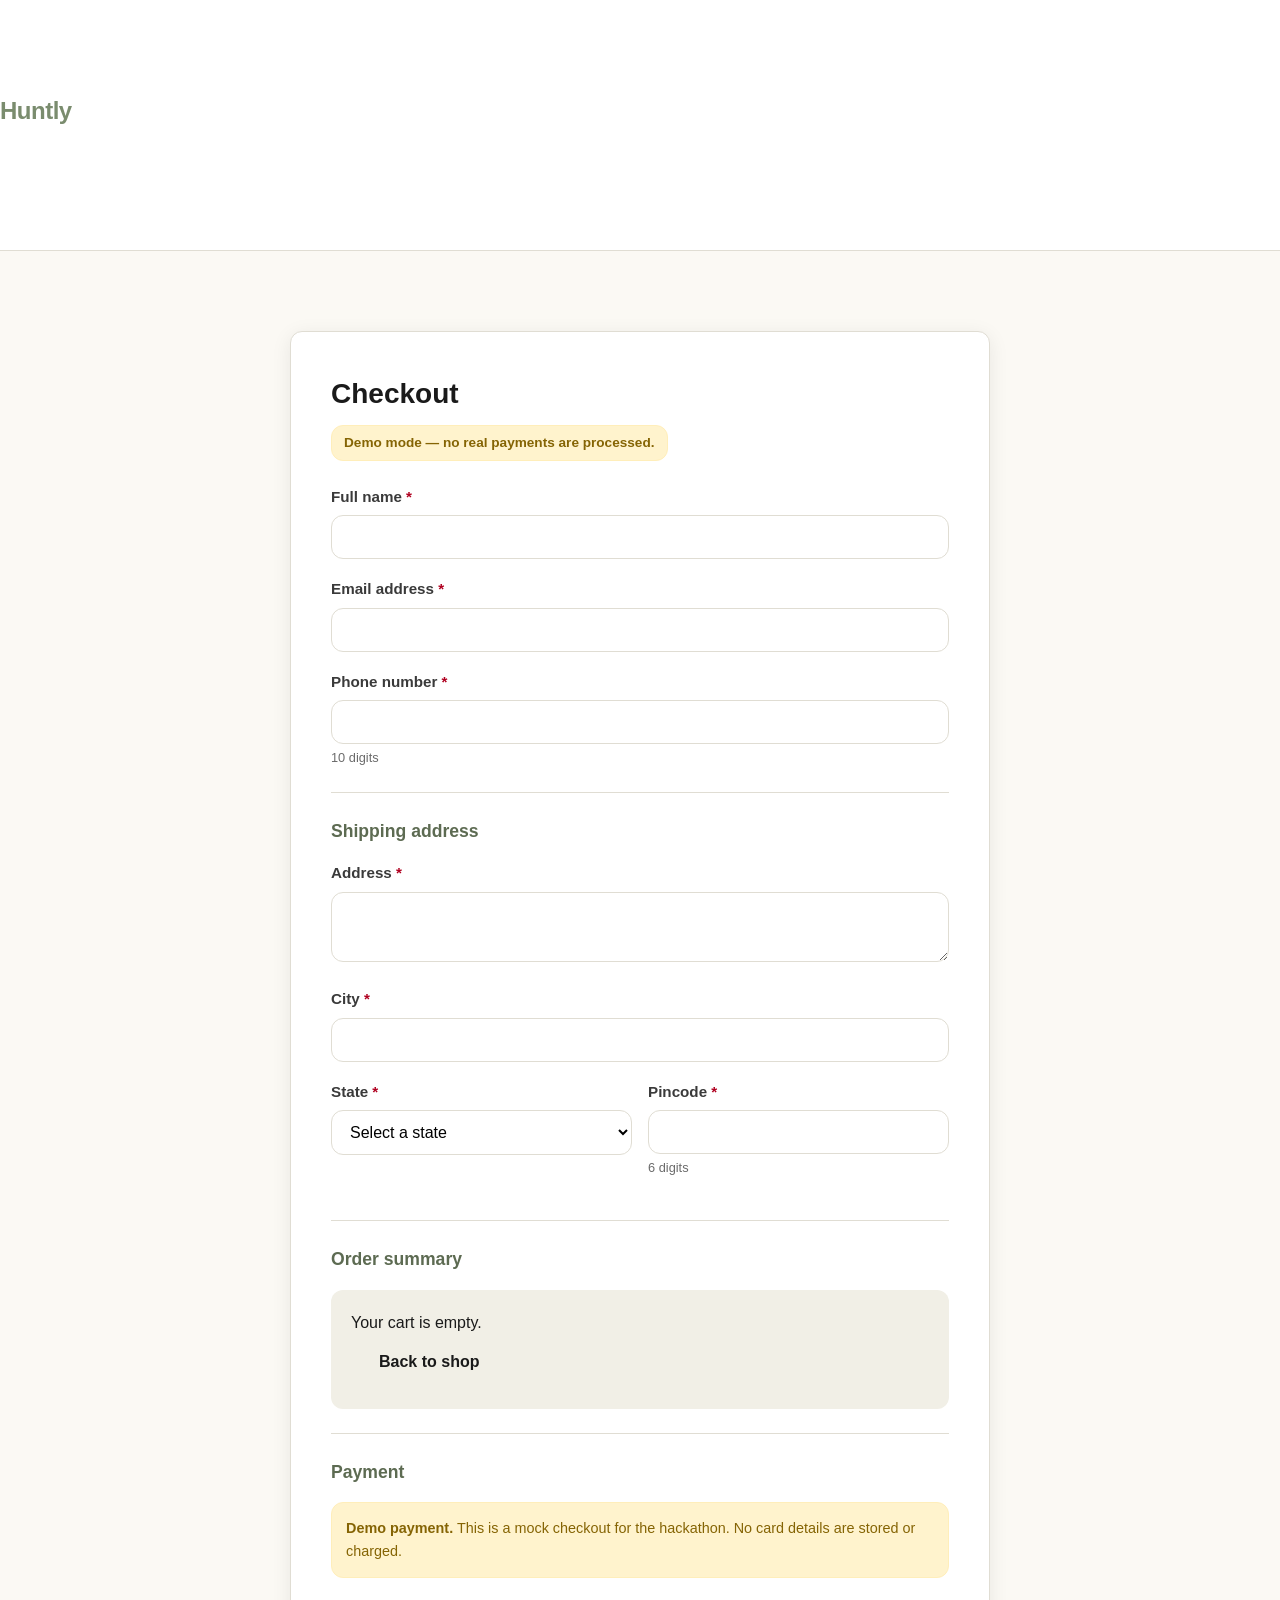
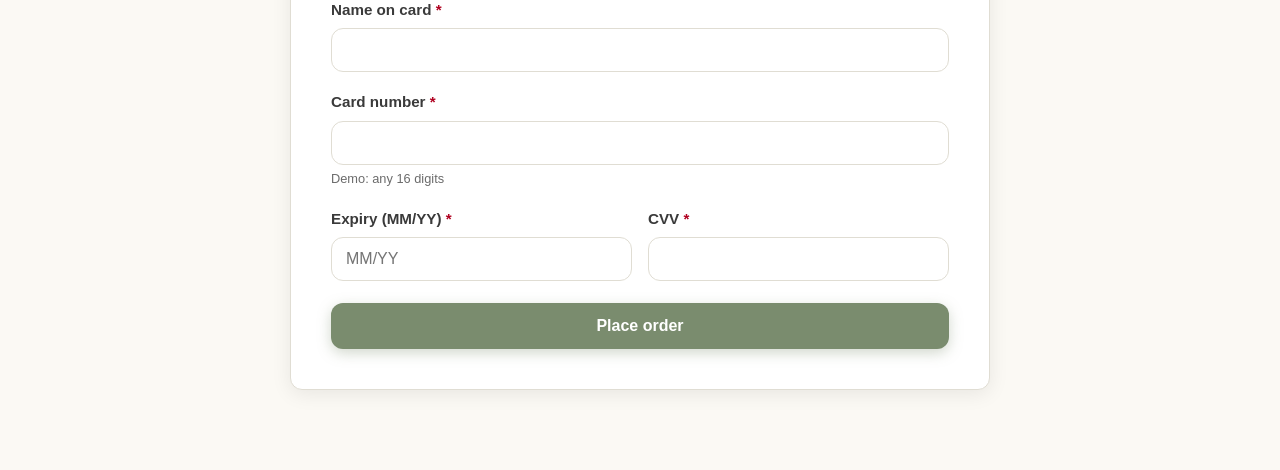
<file: checkout.html>
<!DOCTYPE html>
<html lang="en">
<head>
  <meta charset="UTF-8">
  <meta name="viewport" content="width=device-width, initial-scale=1.0">
  <title>Checkout — Huntly</title>
  <link rel="stylesheet" href="style.css">
</head>
<body>
  <header class="hero checkout-header">
    <nav class="nav">
      <a href="index.html" class="logo">Huntly</a>
    </nav>
  </header>

  <section class="section checkout">
    <div class="container">
      <div class="checkout-inner">
        <div class="checkout-form">
          <h2>Checkout</h2>
          <p class="demo-badge">Demo mode — no real payments are processed.</p>
          <form id="checkout-form" novalidate>
            <div class="form-group">
              <label for="contact-name">Full name <span class="required">*</span></label>
              <input type="text" id="contact-name" name="contact-name" required>
              <span class="field-error" id="error-contact-name"></span>
            </div>

            <div class="form-group">
              <label for="contact-email">Email address <span class="required">*</span></label>
              <input type="email" id="contact-email" name="contact-email" required>
              <span class="field-error" id="error-contact-email"></span>
            </div>

            <div class="form-group">
              <label for="contact-phone">Phone number <span class="required">*</span></label>
              <input type="tel" id="contact-phone" name="contact-phone" inputmode="tel" maxlength="10" required>
              <span class="field-error" id="error-contact-phone"></span>
              <span class="field-hint">10 digits</span>
            </div>

            <hr class="section-divider">

            <h3 class="address-title">Shipping address</h3>

            <div class="form-group">
              <label for="ship-address">Address <span class="required">*</span></label>
              <textarea id="ship-address" name="ship-address" rows="2" required></textarea>
              <span class="field-error" id="error-ship-address"></span>
            </div>

            <div class="form-group">
              <label for="ship-city">City <span class="required">*</span></label>
              <input type="text" id="ship-city" name="ship-city" required>
              <span class="field-error" id="error-ship-city"></span>
            </div>

            <div class="form-row">
              <div class="form-group">
                <label for="ship-state">State <span class="required">*</span></label>
                <select id="ship-state" name="ship-state" required>
                  <option value="">Select a state</option>
                  <option>Andhra Pradesh</option>
                  <option>Arunachal Pradesh</option>
                  <option>Assam</option>
                  <option>Bihar</option>
                  <option>Chhattisgarh</option>
                  <option>Goa</option>
                  <option>Gujarat</option>
                  <option>Haryana</option>
                  <option>Himachal Pradesh</option>
                  <option>Jharkhand</option>
                  <option>Karnataka</option>
                  <option>Kerala</option>
                  <option>Madhya Pradesh</option>
                  <option>Maharashtra</option>
                  <option>Manipur</option>
                  <option>Meghalaya</option>
                  <option>Mizoram</option>
                  <option>Nagaland</option>
                  <option>Odisha</option>
                  <option>Punjab</option>
                  <option>Rajasthan</option>
                  <option>Sikkim</option>
                  <option>Tamil Nadu</option>
                  <option>Telangana</option>
                  <option>Tripura</option>
                  <option>Uttar Pradesh</option>
                  <option>Uttarakhand</option>
                  <option>West Bengal</option>
                  <option>Delhi</option>
                  <option>Puducherry</option>
                  <option>Chandigarh</option>
                  <option>Jammu &amp; Kashmir</option>
                  <option>Ladakh</option>
                  <option>Lakshadweep</option>
                  <option>Andaman &amp; Nicobar</option>
                  <option>Dadra &amp; Nagar Haveli</option>
                  <option>Daman &amp; Diu</option>
                </select>
                <span class="field-error" id="error-ship-state"></span>
              </div>

              <div class="form-group">
                <label for="ship-pincode">Pincode <span class="required">*</span></label>
                <input type="text" id="ship-pincode" name="ship-pincode" inputmode="numeric" maxlength="6" required>
                <span class="field-error" id="error-ship-pincode"></span>
                <span class="field-hint">6 digits</span>
              </div>
            </div>

            <hr class="section-divider">

            <h3 class="address-title">Order summary</h3>
            <div class="order-summary" id="checkout-summary">
              <!-- populated by JS -->
            </div>

            <hr class="section-divider">

            <h3 class="address-title">Payment</h3>
            <div class="demo-notice">
              <strong>Demo payment.</strong> This is a mock checkout for the hackathon. No card details are stored or charged.
            </div>
            <div class="form-group">
              <label for="pay-cardname">Name on card <span class="required">*</span></label>
              <input type="text" id="pay-cardname" name="pay-cardname" required>
              <span class="field-error" id="error-pay-cardname"></span>
            </div>
            <div class="form-group">
              <label for="pay-cardnumber">Card number <span class="required">*</span></label>
              <input type="text" id="pay-cardnumber" name="pay-cardnumber" inputmode="numeric" maxlength="16" required>
              <span class="field-error" id="error-pay-cardnumber"></span>
              <span class="field-hint">Demo: any 16 digits</span>
            </div>
            <div class="form-row">
              <div class="form-group">
                <label for="pay-expiry">Expiry (MM/YY) <span class="required">*</span></label>
                <input type="text" id="pay-expiry" name="pay-expiry" placeholder="MM/YY" required>
                <span class="field-error" id="error-pay-expiry"></span>
              </div>
              <div class="form-group">
                <label for="pay-cvv">CVV <span class="required">*</span></label>
                <input type="text" id="pay-cvv" name="pay-cvv" inputmode="numeric" maxlength="3" required>
                <span class="field-error" id="error-pay-cvv"></span>
              </div>
            </div>

            <button type="submit" class="btn btn-primary btn-block" id="place-order">Place order</button>
          </form>
        </div>
      </div>
    </div>
  </section>

  <script src="script.js"></script>
  <script src="checkout.js"></script>
</body>
</html>
</file>
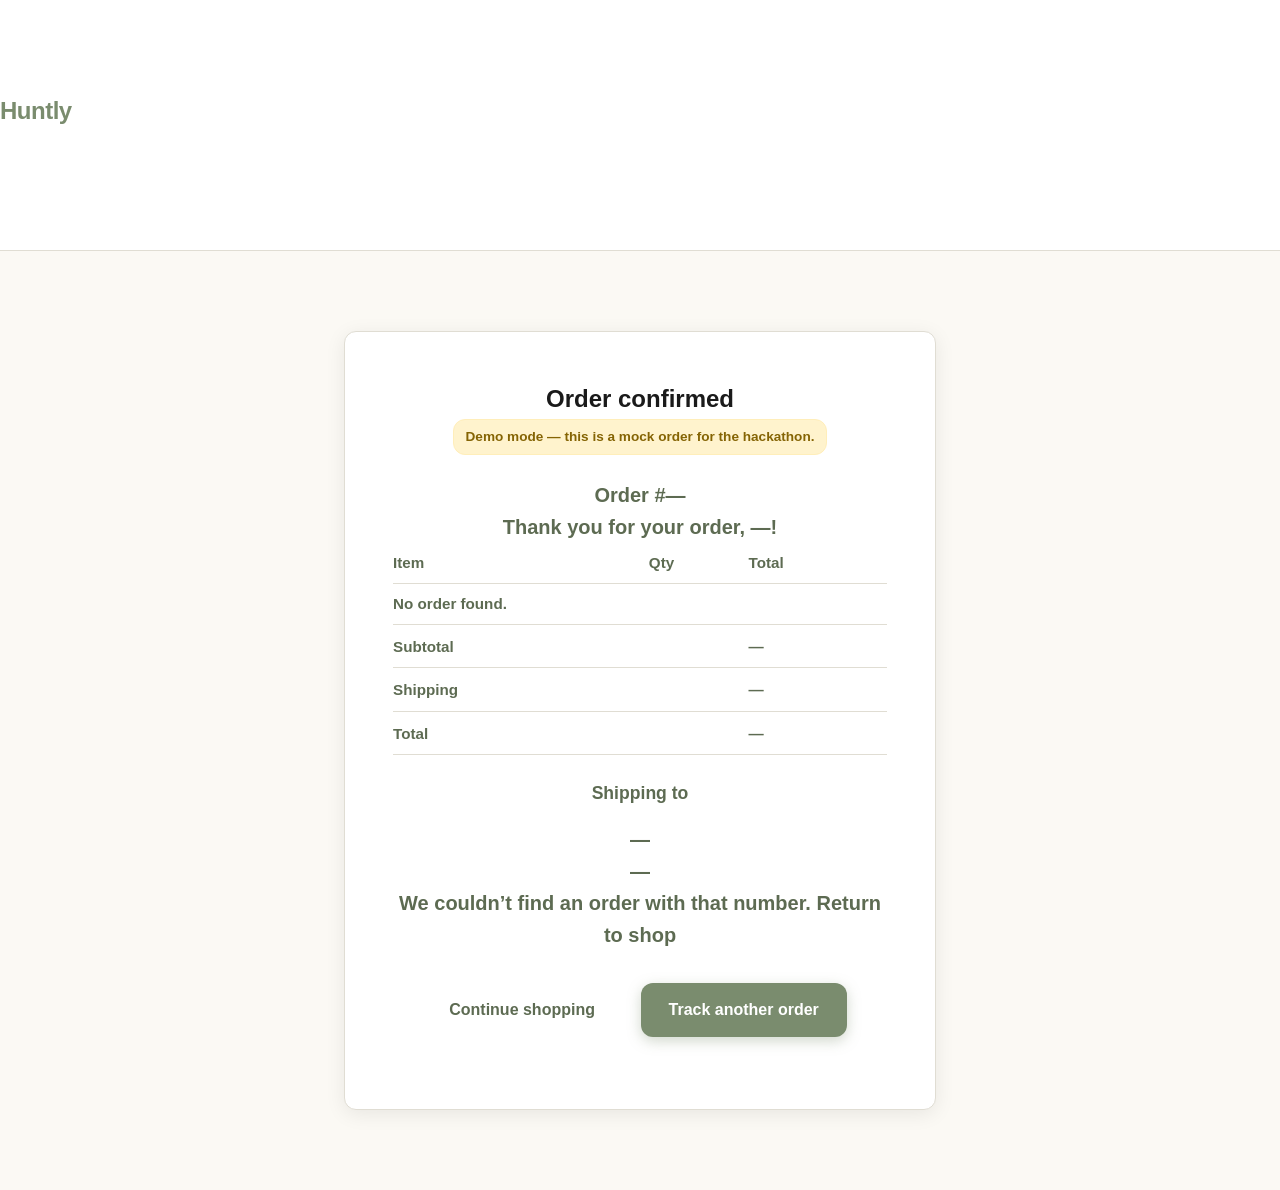
<file: confirmation.html>
<!DOCTYPE html>
<html lang="en">
<head>
  <meta charset="UTF-8">
  <meta name="viewport" content="width=device-width, initial-scale=1.0">
  <title>Order confirmation — Huntly</title>
  <link rel="stylesheet" href="style.css">
</head>
<body>
  <header class="hero checkout-header">
    <nav class="nav">
      <a href="index.html" class="logo">Huntly</a>
    </nav>
  </header>

  <section class="section confirmation">
    <div class="container">
      <div class="confirmation-card">
        <h2>Order confirmed</h2>
        <p class="demo-badge">Demo mode — this is a mock order for the hackathon.</p>
        <div class="confirmation-order">Order #<span id="order-number"></span></p>
        <p>Thank you for your order, <span id="order-name"></span>!</p>

        <table class="summary-table">
          <thead>
            <tr><th>Item</th><th>Qty</th><th>Total</th></tr>
          </thead>
          <tbody id="confirm-items"></tbody>
          <tfoot>
            <tr><td>Subtotal</td><td></td><td id="confirm-subtotal"></td></tr>
            <tr><td>Shipping</td><td></td><td id="confirm-shipping"></td></tr>
            <tr><td><strong>Total</strong></td><td></td><td id="confirm-total"></td></tr>
          </tfoot>
        </table>

        <h3 class="address-title">Shipping to</h3>
        <p id="confirm-address"></p>
        <p id="confirm-city"></p>

        <p id="confirm-delivery"></p>

        <div class="confirmation-actions">
          <a href="index.html" class="btn btn-outline">Continue shopping</a>
          <a href="orders.html" class="btn btn-primary">Track another order</a>
        </div>
      </div>
    </div>
  </section>

  <script src="confirmation.js"></script>
</body>
</html>
</file>
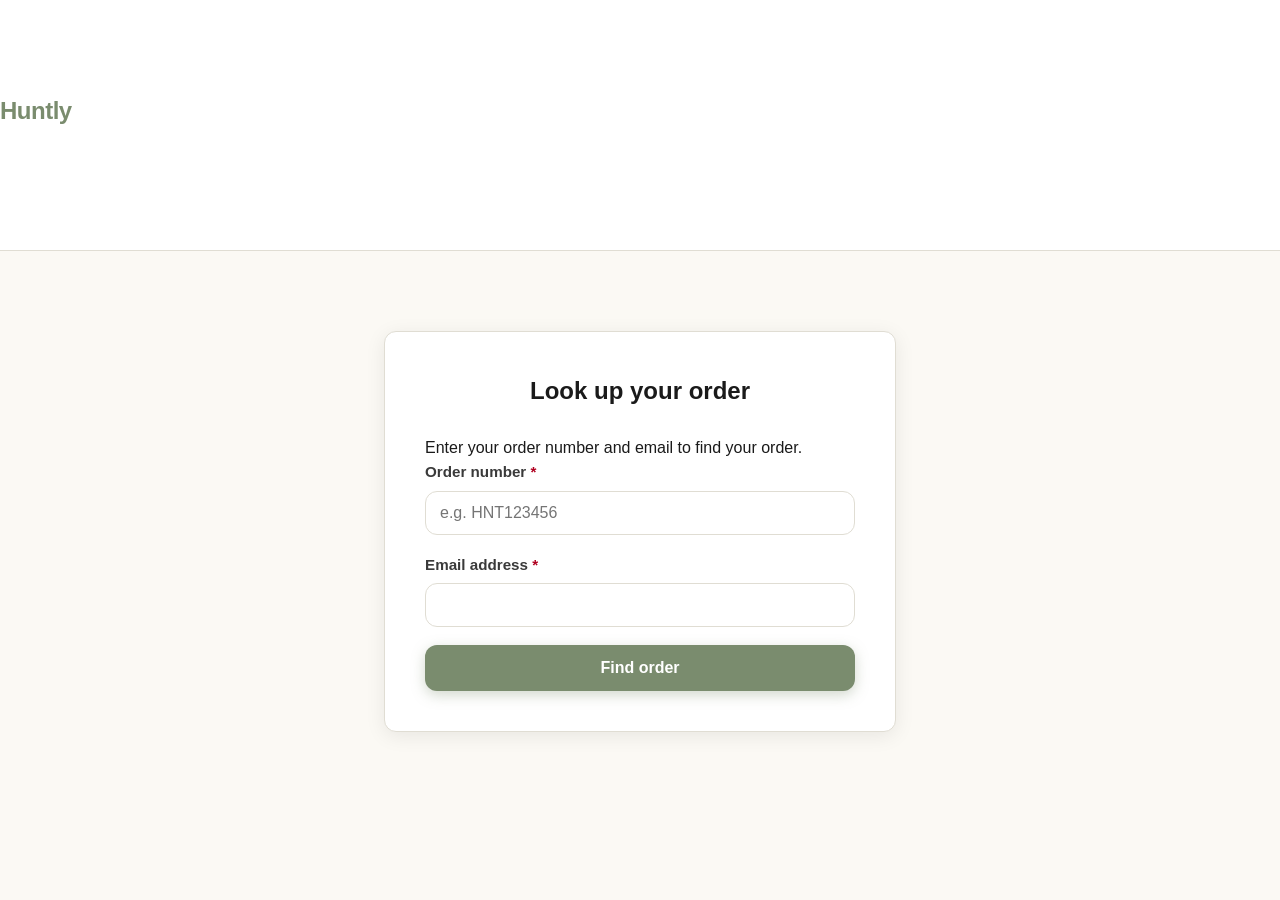
<file: orders.html>
<!DOCTYPE html>
<html lang="en">
<head>
  <meta charset="UTF-8">
  <meta name="viewport" content="width=device-width, initial-scale=1.0">
  <title>Order lookup — Huntly</title>
  <link rel="stylesheet" href="style.css">
</head>
<body>
  <header class="hero checkout-header">
    <nav class="nav">
      <a href="index.html" class="logo">Huntly</a>
    </nav>
  </header>

  <section class="section orders-lookup">
    <div class="container">
      <div class="lookup-card">
        <h2>Look up your order</h2>
        <p>Enter your order number and email to find your order.</p>

        <form id="lookup-form" novalidate>
          <div class="form-group">
            <label for="lookup-order">Order number <span class="required">*</span></label>
            <input type="text" id="lookup-order" name="lookup-order" required placeholder="e.g. HNT123456">
            <span class="field-error" id="error-lookup-order"></span>
          </div>
          <div class="form-group">
            <label for="lookup-email">Email address <span class="required">*</span></label>
            <input type="email" id="lookup-email" name="lookup-email" required>
            <span class="field-error" id="error-lookup-email"></span>
          </div>
          <button type="submit" class="btn btn-primary btn-block">Find order</button>
        </form>

        <div class="order-result" id="lookup-result">
          <h3 id="result-title"></h3>
          <p id="result-number"></p>
          <p id="result-name"></p>
          <p id="result-total"></p>
          <p id="result-address"></p>
          <p id="result-delivery"></p>
        </div>
      </div>
    </div>
  </section>

  <script src="orders.js"></script>
</body>
</html>
</file>
<file: style.css>
* {
  margin: 0;
  padding: 0;
  box-sizing: border-box;
}

:root {
  --primary: #7a8c6e;
  --primary-dark: #5d6b52;
  --accent: #3a3a3a;
  --accent-dark: #222222;
  --bg: #fbf9f4;
  --surface: #ffffff;
  --text: #1a1a1a;
  --text-muted: #6b6b6b;
  --border: #e0ddd3;
  --success: #4caf50;
  --radius: 12px;
  --shadow: 0 4px 20px rgba(0, 0, 0, 0.08);
}

html {
  scroll-behavior: smooth;
}

body {
  font-family: -apple-system, BlinkMacSystemFont, 'Segoe UI', Roboto, Oxygen, Ubuntu, Cantarell, sans-serif;
  background: var(--bg);
  color: var(--text);
  line-height: 1.6;
}

a {
  color: inherit;
  text-decoration: none;
}

ul {
  list-style: none;
}

img {
  max-width: 100%;
  display: block;
}

.container {
  max-width: 1100px;
  margin: 0 auto;
  padding: 0 24px;
}

.section {
  padding: 80px 0;
}

.section-intro {
  color: var(--text-muted);
  max-width: 700px;
  margin: 0 auto 48px;
  text-align: center;
  font-size: 1.1rem;
}

.btn {
  display: inline-block;
  padding: 14px 28px;
  border-radius: var(--radius);
  font-weight: 600;
  font-size: 1rem;
  cursor: pointer;
  border: none;
  transition: transform 0.2s, box-shadow 0.2s, background 0.2s;
}

.btn:hover {
  transform: translateY(-2px);
}

.btn:active {
  transform: translateY(0);
}

.btn:disabled {
  opacity: 0.5;
  cursor: not-allowed;
  transform: none;
}

.btn-primary {
  background: var(--primary);
  color: #fff;
  box-shadow: 0 4px 14px rgba(122, 140, 110, 0.35);
}

.btn-primary:hover:not(:disabled) {
  background: var(--primary-dark);
}

.btn-block {
  width: 100%;
}

/* Nav */
.nav {
  display: flex;
  justify-content: space-between;
  align-items: center;
  padding: 20px 0;
}

.logo {
  font-size: 1.5rem;
  font-weight: 800;
  letter-spacing: -0.5px;
  color: var(--primary);
}

.nav-links {
  display: flex;
  gap: 32px;
}

.nav-links li a {
  font-weight: 500;
  color: var(--text);
  font-size: 0.95rem;
  transition: color 0.2s;
}

.nav-links li a:hover {
  color: var(--primary);
}

.nav-actions {
  display: flex;
  align-items: center;
  gap: 16px;
}

.nav-cart {
  position: relative;
  background: none;
  border: none;
  cursor: pointer;
  font-size: 1.25rem;
  color: var(--text);
  padding: 6px;
  display: flex;
  align-items: center;
  justify-content: center;
}

.cart-count {
  position: absolute;
  top: -6px;
  right: -6px;
  width: 20px;
  height: 20px;
  background: var(--primary);
  color: #fff;
  border-radius: 50%;
  font-size: 0.75rem;
  font-weight: 700;
  display: flex;
  align-items: center;
  justify-content: center;
}

/* Hero */
.hero {
  background: var(--accent-dark);
  color: #fff;
  padding: 72px 0 100px;
  position: relative;
  overflow: hidden;
}

.hero .nav {
  color: #fff;
}

.hero .nav .logo {
  color: #fff;
}

.hero .nav-links li a {
  color: #fff;
}

.hero .nav-links li a:hover {
  color: var(--primary);
}

.hero .cart-icon {
  color: #fff;
}

.hero-content {
  max-width: 640px;
}

.badge {
  display: inline-block;
  padding: 6px 14px;
  background: rgba(122, 140, 110, 0.15);
  color: #c9d8bd;
  border: 1px solid var(--primary);
  border-radius: 20px;
  font-size: 0.85rem;
  font-weight: 700;
  letter-spacing: 0.5px;
  margin-bottom: 20px;
}

.hero h1 {
  font-size: 3.5rem;
  line-height: 1.1;
  margin-bottom: 20px;
  letter-spacing: -1px;
}

.hero .subtitle {
  font-size: 1.25rem;
  color: rgba(255, 255, 255, 0.9);
  margin-bottom: 32px;
  max-width: 520px;
}

.hero-visual {
  position: absolute;
  right: 0;
  top: 0;
  bottom: 0;
  width: 55%;
  display: flex;
  align-items: center;
  justify-content: center;
  opacity: 0.95;
}

.hero-img {
  width: 300px;
  height: 420px;
  object-fit: cover;
  border-radius: 24px;
  border: 3px solid var(--border);
  box-shadow: var(--shadow);
}

@supports not (object-fit: cover) {
  .hero-img {
    background: #e8f0e4;
  }
}

/* Problem */
.problem h2 {
  text-align: center;
  font-size: 2.25rem;
  margin-bottom: 48px;
}

.problem-grid {
  display: grid;
  grid-template-columns: repeat(auto-fit, minmax(280px, 1fr));
  gap: 24px;
}

.problem-card {
  background: var(--surface);
  padding: 32px;
  border-radius: var(--radius);
  border: 1px solid var(--border);
  box-shadow: var(--shadow);
}

.problem-card h3 {
  font-size: 1.15rem;
  margin-bottom: 12px;
  color: var(--primary-dark);
}

.problem-card p {
  color: var(--text-muted);
  font-size: 0.95rem;
}

/* How it works */
.how-it-works h2 {
  text-align: center;
  font-size: 2.25rem;
  margin-bottom: 48px;
}

.steps {
  display: grid;
  grid-template-columns: repeat(auto-fit, minmax(220px, 1fr));
  gap: 28px;
}

.step {
  background: var(--surface);
  padding: 32px 24px;
  border-radius: var(--radius);
  border: 1px solid var(--border);
  text-align: center;
  box-shadow: var(--shadow);
}

.step-number {
  width: 44px;
  height: 44px;
  background: var(--primary);
  color: #fff;
  border-radius: 50%;
  display: flex;
  align-items: center;
  justify-content: center;
  font-size: 1.25rem;
  font-weight: 700;
  margin: 0 auto 18px;
}

.step h3 {
  font-size: 1.15rem;
  margin-bottom: 12px;
}

.step p {
  color: var(--text-muted);
  font-size: 0.95rem;
}

/* Burrows */
.burrows h2 {
  text-align: center;
  font-size: 2.25rem;
  margin-bottom: 12px;
}

.burrow-grid {
  display: grid;
  grid-template-columns: repeat(auto-fit, minmax(240px, 1fr));
  gap: 24px;
  margin-top: 40px;
}

.burrow-card {
  background: var(--surface);
  padding: 32px 24px;
  border-radius: var(--radius);
  border: 1px solid var(--border);
  box-shadow: var(--shadow);
}

.burrow-card h4 {
  font-size: 1.1rem;
  margin-bottom: 10px;
  color: var(--primary-dark);
}

.burrow-card p {
  color: var(--text-muted);
  font-size: 0.95rem;
}

/* Adaptive */
.adaptive h2 {
  text-align: center;
  font-size: 2.25rem;
  margin-bottom: 12px;
}

.adaptive-grid {
  display: grid;
  grid-template-columns: repeat(auto-fit, minmax(300px, 1fr));
  gap: 24px;
  margin-top: 40px;
}

.adaptive-card {
  background: var(--surface);
  padding: 32px;
  border-radius: var(--radius);
  border: 1px solid var(--border);
  box-shadow: var(--shadow);
}

.adaptive-card h3 {
  font-size: 1.15rem;
  margin-bottom: 12px;
  color: var(--primary-dark);
}

.adaptive-card p {
  color: var(--text-muted);
  font-size: 0.95rem;
}

/* Safety */
.safety h2 {
  text-align: center;
  font-size: 2.25rem;
  margin-bottom: 48px;
}

.safety-grid {
  display: grid;
  grid-template-columns: repeat(auto-fit, minmax(260px, 1fr));
  gap: 24px;
}

.safety-card {
  background: var(--surface);
  padding: 28px;
  border-radius: var(--radius);
  border: 1px solid var(--border);
  box-shadow: var(--shadow);
}

.safety-card h4 {
  font-size: 1rem;
  margin-bottom: 10px;
  color: var(--primary-dark);
}

.safety-card p {
  color: var(--text-muted);
  font-size: 0.95rem;
}

/* Product */
.product h2 {
  text-align: center;
  font-size: 2.25rem;
  margin-bottom: 8px;
}

.product-inner {
  max-width: 900px;
  margin: 0 auto;
  display: grid;
  grid-template-columns: 1fr 1fr;
  gap: 48px;
  align-items: start;
}

.product-gallery .product-img {
  width: 100%;
  height: 460px;
  object-fit: cover;
  border-radius: var(--radius);
  border: 1px solid var(--border);
  box-shadow: var(--shadow);
}

.product-details h2 {
  text-align: left;
  margin-bottom: 10px;
}

.product-desc {
  color: var(--text-muted);
  margin-bottom: 24px;
  font-size: 1rem;
}

.price-block {
  margin-bottom: 24px;
}

.price {
  font-size: 2rem;
  font-weight: 700;
  color: var(--primary-dark);
}

.price-note {
  display: block;
  font-size: 0.9rem;
  color: var(--text-muted);
  margin-top: 4px;
}

.color-options {
  margin-bottom: 24px;
}

.color-label, .addon-label, .qty-selector label {
  display: block;
  font-size: 0.9rem;
  font-weight: 600;
  margin-bottom: 10px;
  color: var(--accent);
}

.swatches {
  display: flex;
  gap: 10px;
}

.swatch {
  width: 34px;
  height: 34px;
  border-radius: 50%;
  border: 2px solid transparent;
  cursor: pointer;
  transition: transform 0.2s, border-color 0.2s;
}

.swatch:hover {
  transform: scale(1.1);
}

.swatch[data-color="sage"] {
  background: #b7c4a3;
}

.swatch[data-color="sand"] {
  background: #e8dcc8;
}

.swatch[data-color="charcoal"] {
  background: #3a3a3a;
}

.swatch[aria-pressed="true"] {
  border-color: var(--accent-dark);
  box-shadow: 0 0 0 3px rgba(122, 140, 110, 0.2);
}

.addon-options {
  margin-bottom: 24px;
}

.addon-label {
  display: flex;
  align-items: center;
  gap: 10px;
  font-weight: 500;
  cursor: pointer;
}

.addon-label input {
  accent-color: var(--primary);
}

.qty-selector {
  margin-bottom: 24px;
}

.qty-selector input {
  width: 80px;
  padding: 12px;
  border: 1px solid var(--border);
  border-radius: var(--radius);
  font-size: 1rem;
  background: #fff;
}

.qty-selector input:focus {
  outline: none;
  border-color: var(--primary);
}

.total-block {
  display: flex;
  justify-content: space-between;
  align-items: center;
  padding: 16px;
  background: var(--surface);
  border: 1px solid var(--border);
  border-radius: var(--radius);
  margin-bottom: 24px;
}

.total-label {
  font-weight: 600;
  color: var(--accent);
}

.total-price {
  font-size: 1.25rem;
  font-weight: 700;
  color: var(--primary-dark);
}

.product-note {
  font-size: 0.85rem;
  color: var(--text-muted);
  margin-top: 12px;
}

/* Specs table */
.specs h2 {
  text-align: center;
  font-size: 2.25rem;
  margin-bottom: 40px;
}

.specs-table {
  width: 100%;
  border-collapse: collapse;
  background: var(--surface);
  border-radius: var(--radius);
  overflow: hidden;
  border: 1px solid var(--border);
  box-shadow: var(--shadow);
}

.specs-table th,
.specs-table td {
  padding: 16px 20px;
  text-align: left;
  border-bottom: 1px solid var(--border);
}

.specs-table th {
  background: #f1efe6;
  font-weight: 700;
  color: var(--primary-dark);
  font-size: 0.9rem;
  text-transform: uppercase;
  letter-spacing: 0.5px;
}

.specs-table tr:last-child td {
  border-bottom: none;
}

.specs-table td {
  font-size: 0.95rem;
}

/* Checkout header */
.checkout-header {
  background: var(--surface);
  border-bottom: 1px solid var(--border);
}

.checkout-header .nav .logo {
  color: var(--primary);
}

/* Checkout */
.checkout h2 {
  font-size: 1.75rem;
  margin-bottom: 8px;
}

.demo-badge {
  display: inline-block;
  padding: 6px 12px;
  background: #fff3cd;
  color: #856404;
  border: 1px solid #ffeeba;
  border-radius: var(--radius);
  font-size: 0.85rem;
  font-weight: 600;
  margin-bottom: 24px;
}

.checkout-inner {
  max-width: 700px;
  margin: 0 auto;
}

.checkout-form {
  background: var(--surface);
  padding: 40px;
  border-radius: var(--radius);
  border: 1px solid var(--border);
  box-shadow: var(--shadow);
}

.section-divider {
  border: none;
  border-top: 1px solid var(--border);
  margin: 24px 0;
}

.address-title {
  font-size: 1.1rem;
  margin: 0 0 16px 0;
  color: var(--primary-dark);
}

.form-group {
  margin-bottom: 18px;
}

.form-group label {
  display: block;
  font-size: 0.95rem;
  font-weight: 600;
  margin-bottom: 6px;
  color: var(--accent);
}

.form-group label .required {
  color: #b00020;
}

.form-group input,
.form-group select,
.form-group textarea {
  width: 100%;
  padding: 12px 14px;
  border: 1px solid var(--border);
  border-radius: var(--radius);
  font-size: 1rem;
  background: #fff;
}

.form-group input:focus,
.form-group select:focus,
.form-group textarea:focus {
  outline: none;
  border-color: var(--primary);
}

.form-group textarea {
  resize: vertical;
  min-height: 70px;
}

.field-error {
  display: block;
  color: #b00020;
  font-size: 0.85rem;
  margin-top: 4px;
}

.field-hint {
  display: block;
  color: var(--text-muted);
  font-size: 0.8rem;
  margin-top: 4px;
}

.form-row {
  display: grid;
  grid-template-columns: 1fr 1fr;
  gap: 16px;
}

.order-summary {
  background: #f1efe6;
  padding: 20px;
  border-radius: var(--radius);
}

.summary-table {
  width: 100%;
  border-collapse: collapse;
}

.summary-table th,
.summary-table td {
  padding: 8px 0;
  text-align: left;
  border-bottom: 1px solid var(--border);
  font-size: 0.95rem;
}

.summary-table tfoot tr td {
  border-top: 1px solid var(--border);
  padding-top: 10px;
}

.demo-notice {
  background: #fff3cd;
  border: 1px solid #ffeeba;
  color: #856404;
  padding: 14px;
  border-radius: var(--radius);
  font-size: 0.9rem;
  margin-bottom: 20px;
}

/* Confirmation */
.confirmation {
  max-width: 640px;
  margin: 0 auto;
  text-align: center;
}

.confirmation-card {
  background: var(--surface);
  padding: 48px;
  border-radius: var(--radius);
  border: 1px solid var(--border);
  box-shadow: var(--shadow);
}

.confirmation-order {
  font-size: 1.25rem;
  font-weight: 700;
  color: var(--primary-dark);
  margin-bottom: 24px;
}

.confirmation-card .summary-table {
  margin: 0 auto 24px;
  max-width: 100%;
}

.confirmation-actions {
  margin-top: 32px;
}

.confirmation-actions .btn {
  margin-right: 12px;
}

/* Orders lookup */
.orders-lookup {
  max-width: 560px;
  margin: 0 auto;
}

.lookup-card {
  background: var(--surface);
  padding: 40px;
  border-radius: var(--radius);
  border: 1px solid var(--border);
  box-shadow: var(--shadow);
}

.lookup-card h2 {
  text-align: center;
  margin-bottom: 24px;
}

.order-result {
  margin-top: 24px;
  padding: 24px;
  border-radius: var(--radius);
  border: 1px solid var(--border);
  background: #f1efe6;
  display: none;
}

.order-result.found {
  border-color: var(--primary);
  background: #eef3ea;
  color: var(--primary-dark);
}

.order-result.notfound {
  border-color: #b00020;
  background: #fdecec;
  color: #b00020;
}

.order-result h3 {
  margin-bottom: 12px;
}

.order-result p {
  margin-bottom: 6px;
  font-size: 0.95rem;
}

@media (max-width: 640px) {
  .checkout-form {
    padding: 24px;
  }
  .form-row {
    grid-template-columns: 1fr;
  }
  .confirmation-card,
  .lookup-card {
    padding: 24px;
  }
}

/* FAQ accordion */
.faq h2 {
  text-align: center;
  font-size: 2.25rem;
  margin-bottom: 48px;
}

.accordion {
  max-width: 700px;
  margin: 0 auto;
}

.accordion-item {
  background: var(--surface);
  border: 1px solid var(--border);
  border-radius: var(--radius);
  margin-bottom: 12px;
  overflow: hidden;
  box-shadow: var(--shadow);
}

.accordion-header {
  width: 100%;
  text-align: left;
  padding: 20px 24px;
  font-size: 1rem;
  font-weight: 600;
  background: transparent;
  border: none;
  cursor: pointer;
  display: flex;
  justify-content: space-between;
  align-items: center;
  color: var(--text);
  transition: background 0.2s;
}

.accordion-header:hover,
.accordion-header:focus {
  background: #f1efe6;
  outline: 2px solid var(--primary);
  outline-offset: -2px;
}

.accordion-header[aria-expanded="true"] {
  background: #eef3ea;
  border-bottom: 1px solid var(--border);
}

.accordion-icon {
  font-size: 1.25rem;
  font-weight: 700;
  color: var(--primary);
  transition: transform 0.2s;
}

.accordion-header[aria-expanded="true"] .accordion-icon {
  transform: rotate(45deg);
}

.accordion-panel {
  padding: 0 24px 20px;
  color: var(--text-muted);
  font-size: 0.95rem;
  line-height: 1.6;
}

/* Reviews */
.reviews h2 {
  text-align: center;
  font-size: 2.25rem;
  margin-bottom: 48px;
}

.reviews-grid {
  display: grid;
  grid-template-columns: repeat(auto-fit, minmax(280px, 1fr));
  gap: 24px;
}

.review-card {
  background: var(--surface);
  padding: 28px;
  border-radius: var(--radius);
  border: 1px solid var(--border);
  box-shadow: var(--shadow);
}

.review-stars {
  color: var(--accent);
  font-size: 1.25rem;
  margin-bottom: 12px;
  letter-spacing: 2px;
}

.review-text {
  font-style: italic;
  color: var(--text);
  margin-bottom: 16px;
  font-size: 0.95rem;
  line-height: 1.6;
}

.review-author {
  font-size: 0.9rem;
  color: var(--primary-dark);
  font-weight: 600;
}

/* Footer */
footer {
  background: var(--accent-dark);
  color: #fff;
  padding: 48px 0;
}

footer .container {
  text-align: center;
}

footer .logo {
  color: #fff;
  margin-bottom: 12px;
  display: inline-block;
}

footer p {
  color: rgba(255,255,255,0.7);
  margin-bottom: 20px;
}

.social {
  display: flex;
  gap: 24px;
  justify-content: center;
}

.social a {
  color: rgba(255,255,255,0.6);
  font-size: 0.9rem;
  transition: color 0.2s;
}

.social a:hover {
  color: #fff;
}

/* Cart Drawer */
.cart-overlay {
  position: fixed;
  inset: 0;
  background: rgba(0,0,0,0.4);
  z-index: 100;
  opacity: 0;
  pointer-events: none;
  transition: opacity 0.3s;
}

.cart-overlay.open {
  opacity: 1;
  pointer-events: auto;
}

.cart-drawer {
  position: fixed;
  top: 0;
  right: 0;
  width: min(400px, 100%);
  height: 100%;
  background: var(--surface);
  z-index: 110;
  border-left: 1px solid var(--border);
  box-shadow: -4px 0 20px rgba(0,0,0,0.1);
  transform: translateX(100%);
  transition: transform 0.35s;
  display: flex;
  flex-direction: column;
}

.cart-drawer.open {
  transform: translateX(0);
}

.cart-close {
  position: absolute;
  top: 16px;
  right: 16px;
  background: none;
  border: none;
  font-size: 1.75rem;
  line-height: 1;
  color: var(--text-muted);
  cursor: pointer;
  padding: 4px;
}

.cart-header {
  display: flex;
  justify-content: space-between;
  align-items: center;
  padding: 24px;
  border-bottom: 1px solid var(--border);
}

.cart-header h3 {
  font-size: 1.25rem;
}

.cart-item-count {
  font-size: 0.9rem;
  color: var(--text-muted);
}

.cart-items {
  flex: 1;
  overflow-y: auto;
  padding: 24px;
}

.cart-item {
  display: flex;
  gap: 16px;
  padding: 16px 0;
  border-bottom: 1px solid var(--border);
}

.cart-item:last-child {
  border-bottom: none;
}

.cart-item-img {
  width: 64px;
  height: 64px;
  border-radius: 8px;
  background: #f1efe6;
  border: 1px solid var(--border);
  flex-shrink: 0;
}

.cart-item-info {
  flex: 1;
}

.cart-item-title {
  font-weight: 600;
  font-size: 0.95rem;
  margin-bottom: 4px;
}

.cart-item-price {
  font-size: 0.9rem;
  color: var(--text-muted);
  margin-bottom: 10px;
}

.cart-item-controls {
  display: flex;
  align-items: center;
  gap: 10px;
}

.cart-item-controls button {
  background: #f1efe6;
  border: 1px solid var(--border);
  border-radius: 6px;
  width: 28px;
  height: 28px;
  cursor: pointer;
  font-size: 1rem;
  line-height: 1;
  display: flex;
  align-items: center;
  justify-content: center;
  color: var(--accent);
}

.cart-item-controls button:hover {
  background: var(--border);
}

.cart-item-qty {
  width: 28px;
  text-align: center;
  font-size: 0.9rem;
  font-weight: 600;
}

.remove-item {
  background: none;
  border: none;
  color: var(--text-muted);
  font-size: 0.85rem;
  cursor: pointer;
  margin-left: 10px;
  padding: 4px 8px;
  border-radius: 4px;
}

.remove-item:hover {
  color: var(--accent-dark);
  background: rgba(58,58,58,0.08);
}

.cart-empty {
  text-align: center;
  padding: 48px 24px;
  color: var(--text-muted);
}

.cart-empty p {
  font-size: 1rem;
  margin-bottom: 16px;
}

.cart-footer {
  padding: 24px;
  border-top: 1px solid var(--border);
  background: #fbf9f4;
}

.cart-totals {
  margin-bottom: 16px;
}

.total-row {
  display: flex;
  justify-content: space-between;
  font-size: 0.95rem;
  margin-bottom: 8px;
  color: var(--text);
}

.total-row.shipping {
  color: var(--text-muted);
}

.total-row-final {
  font-weight: 700;
  font-size: 1.1rem;
  color: var(--primary-dark);
  padding-top: 8px;
  border-top: 1px solid var(--border);
  margin-top: 8px;
}

@media (max-width: 768px) {
  .hero h1 {
    font-size: 2.5rem;
  }
  .hero-visual {
    display: none;
  }
  .nav-links {
    display: none;
  }
  .product-inner {
    grid-template-columns: 1fr;
    gap: 32px;
  }
  footer .container {
    text-align: center;
  }
  .social {
    justify-content: center;
  }
}
</file>
